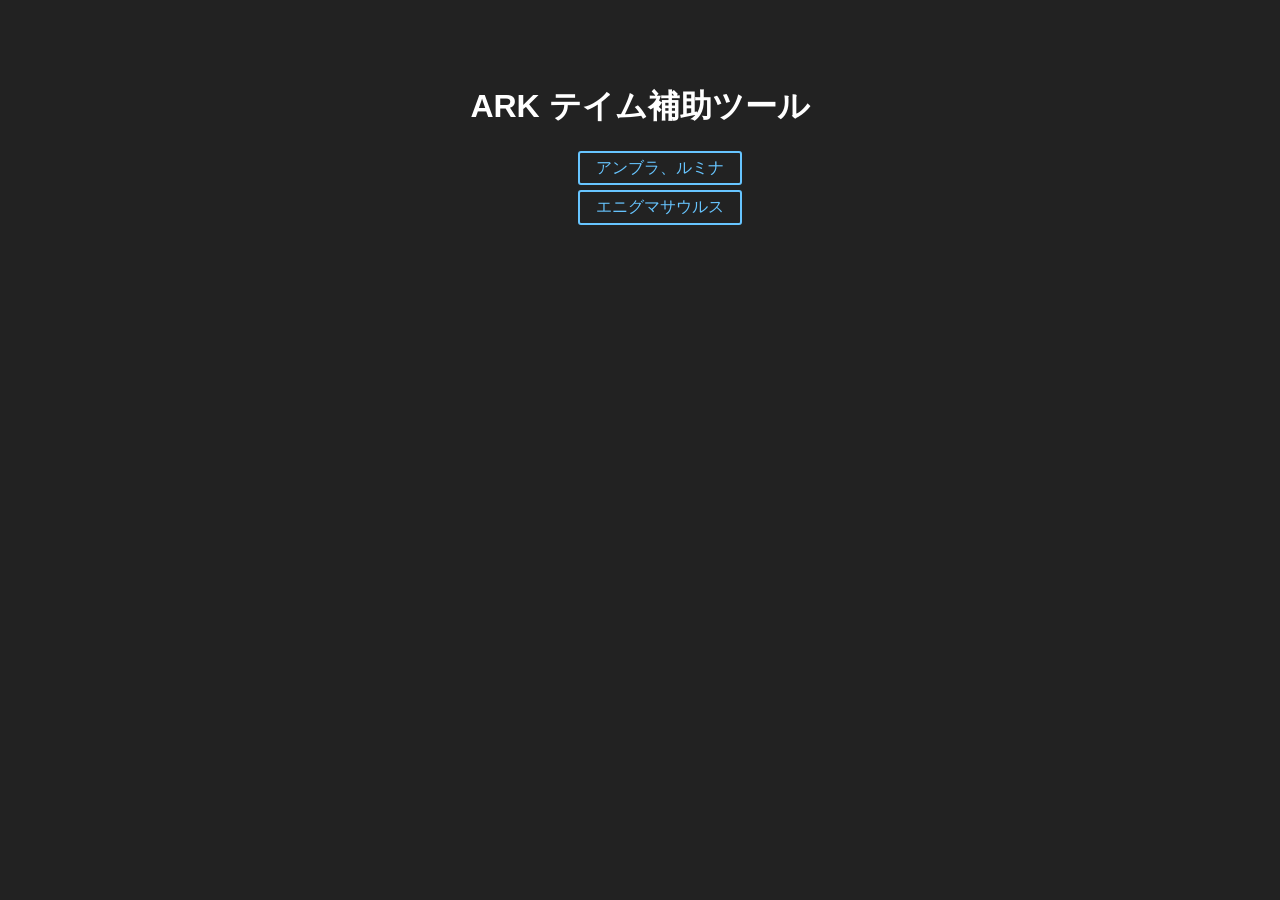
<file: index.html>
﻿<!DOCTYPE html>
<html lang="ja">
<head>
	<meta charset="UTF-8">
	<meta name="viewport" content="width=device-width, initial-scale=1.0">

	<title>ARK テイム補助ツール</title>

	<!-- jQuery -->
	<link rel="stylesheet" href="./style.css">

</head>

<body>

<div id="box01">
	<h1>ARK テイム補助ツール</h1>
	<ul class="menu_i">
		<li><a href="./umbra/">アンブラ、ルミナ</a></li>
		<li><a href="./enigma/">エニグマサウルス</a></li>
	</ul>


</div>

<!-- admax -->
<script src="https://adm.shinobi.jp/o/46bdd60fead631d8b98f45faf3e9c341"></script>
<!-- admax -->

</body>
</html>
</file>
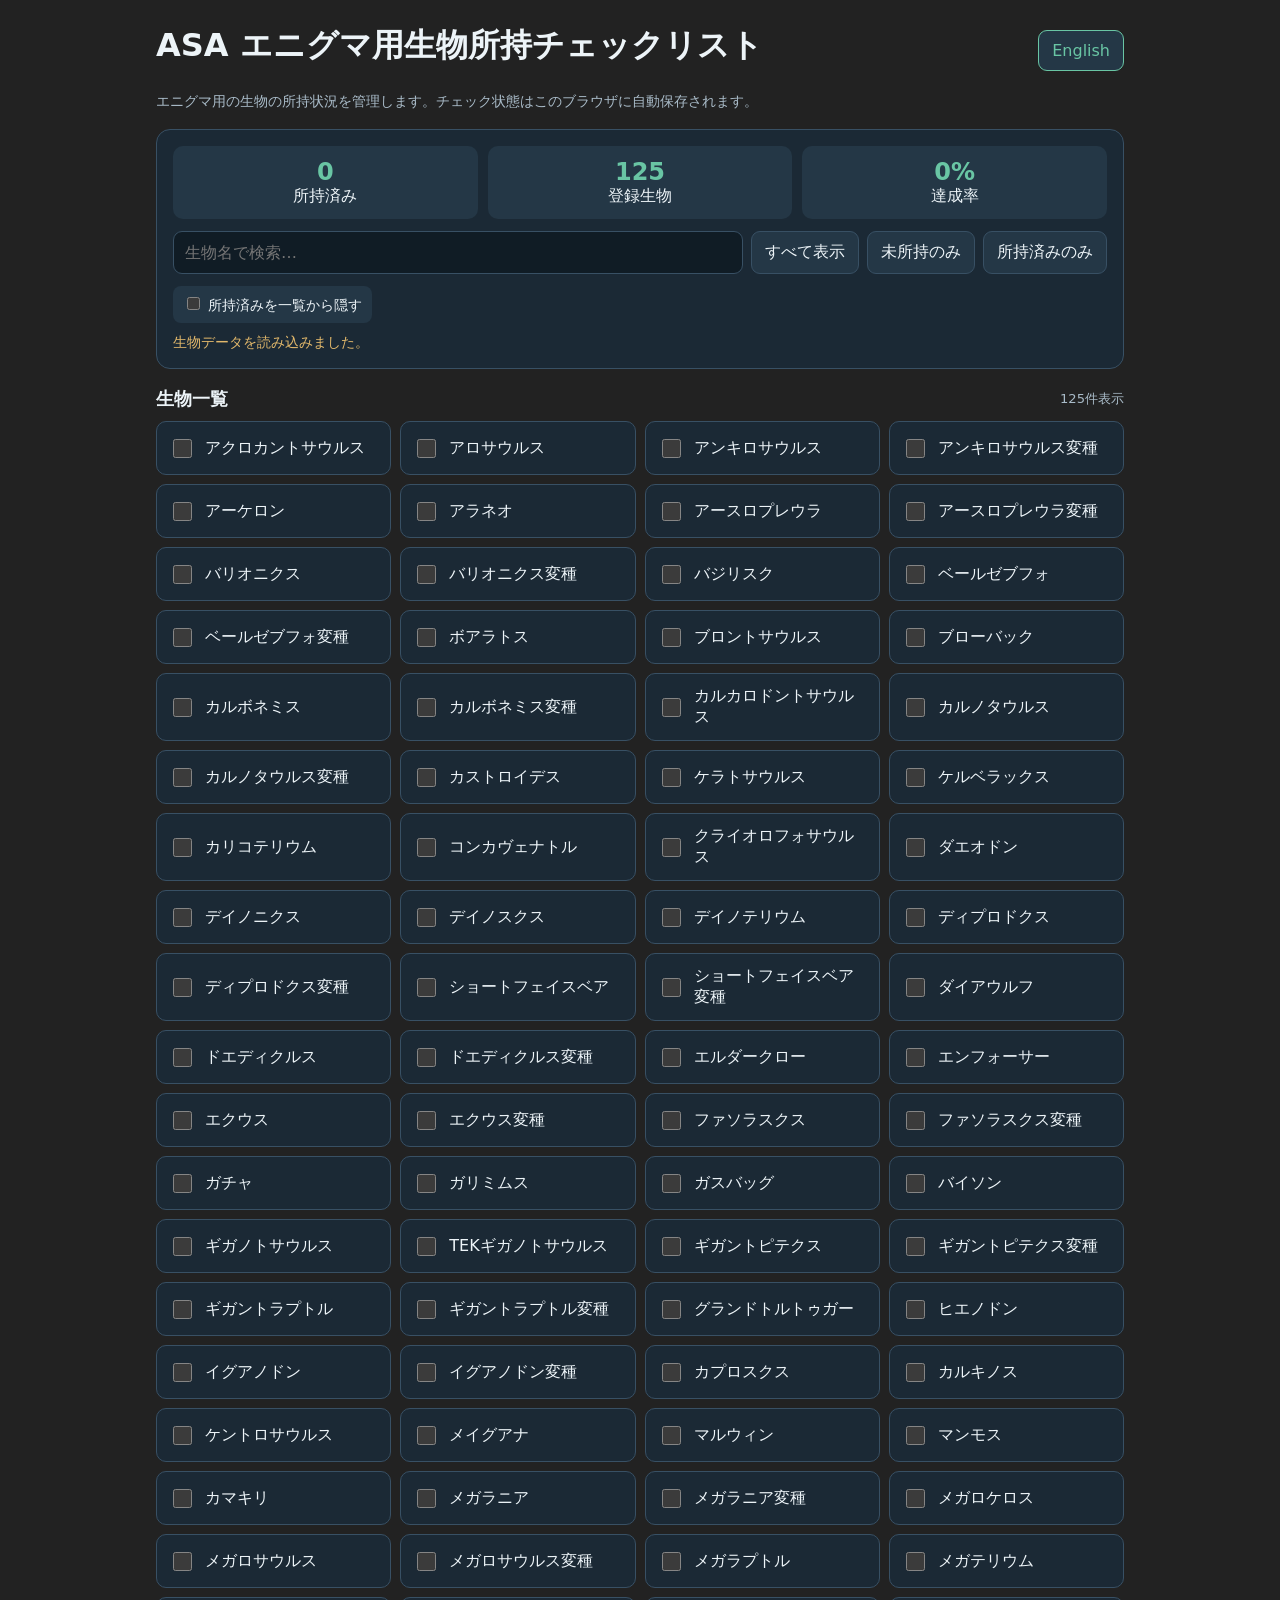
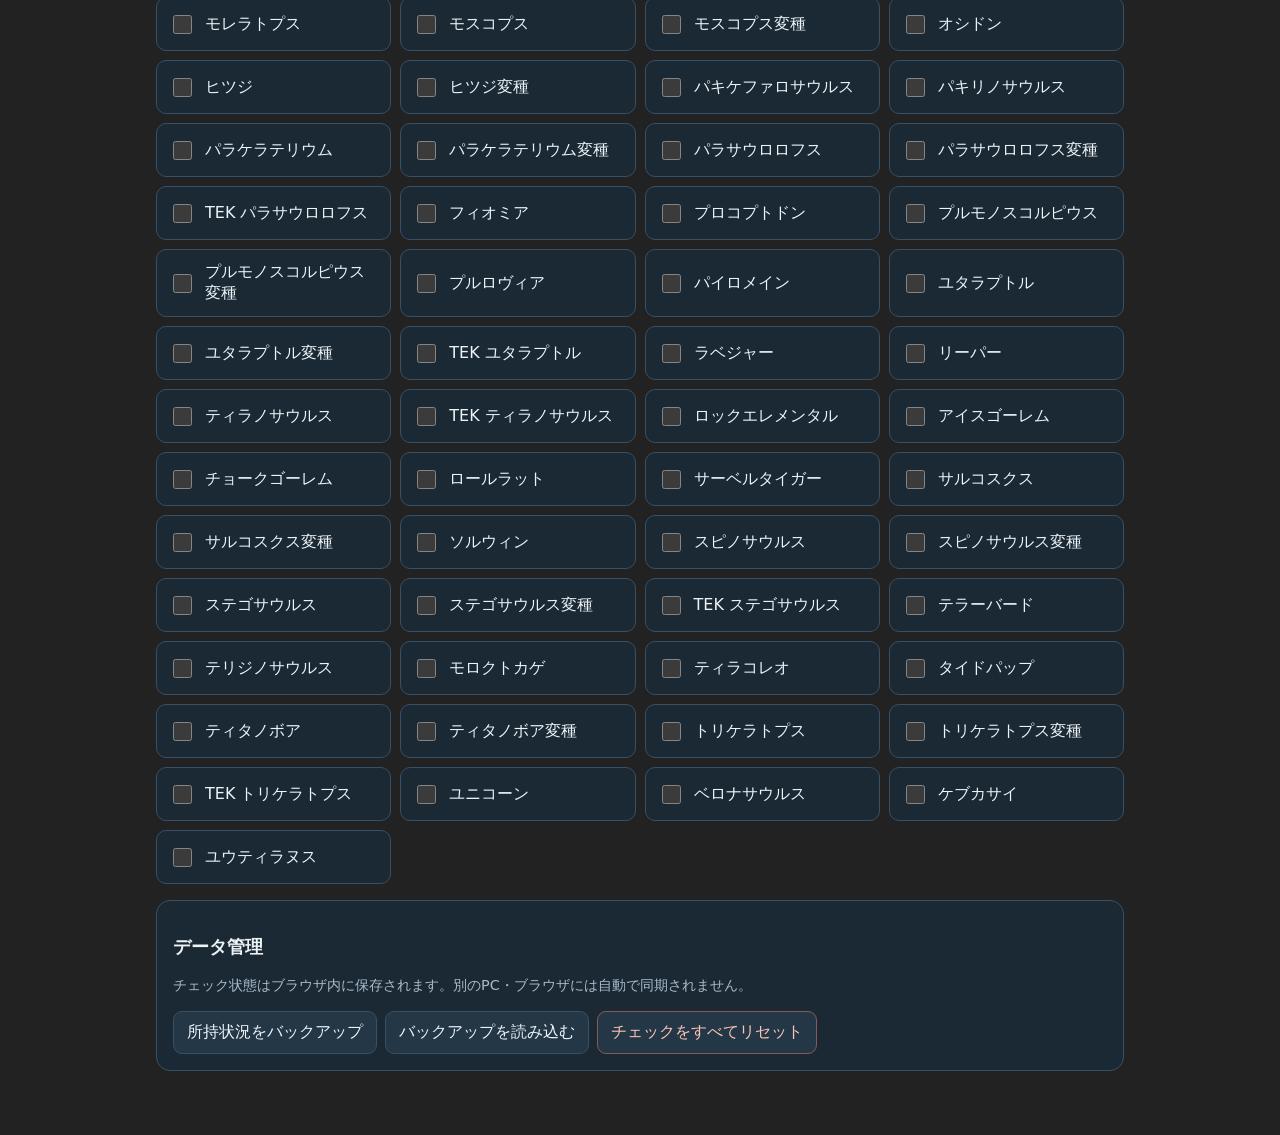
<file: enigma/index.html>
<!doctype html>
<html lang="ja"><head><meta charset="utf-8"><meta name="viewport" content="width=device-width, initial-scale=1"><title>ASA 生物所持チェックリスト</title>
<style>
:root{color-scheme:dark;--bg:#101820;--panel:#1b2935;--panel2:#243746;--line:#385064;--text:#edf4f8;--muted:#a9bbc8;--accent:#69c5a4;--accent2:#e2b86b}*{box-sizing:border-box}body{margin:0;background-color:#222;color:var(--text);font-family:system-ui,-apple-system,"Segoe UI",sans-serif}main{max-width:1000px;margin:auto;padding:24px 16px 48px}h1{font-size:clamp(1.35rem,4vw,2rem);margin:0 0 8px}.sub,.note{color:var(--muted);font-size:.9rem;line-height:1.6}.panel{background:var(--panel);border:1px solid var(--line);border-radius:14px;padding:16px;margin:16px 0}.topbar{display:flex;justify-content:space-between;align-items:center;gap:12px}.stats{display:grid;grid-template-columns:repeat(3,1fr);gap:10px}.stat{background:var(--panel2);border-radius:10px;padding:12px;text-align:center}.stat strong{display:block;font-size:1.5rem;color:var(--accent)}.controls{display:flex;flex-wrap:wrap;gap:8px;margin-top:12px}input[type=search]{flex:1;min-width:190px;background:#101c25;color:var(--text);border:1px solid var(--line);border-radius:9px;padding:11px;font:inherit}button{border:1px solid var(--line);background:var(--panel2);color:var(--text);border-radius:9px;padding:10px 13px;font:inherit;cursor:pointer}button:hover{border-color:var(--accent)}button.danger{border-color:#875b55;color:#ffc4b8}.lang{white-space:nowrap;border-color:var(--accent);color:var(--accent)}.filters{display:flex;gap:8px;flex-wrap:wrap;margin-top:12px}.filters label{background:var(--panel2);padding:8px 10px;border-radius:8px;font-size:.9rem}.list{display:grid;grid-template-columns:repeat(auto-fill,minmax(230px,1fr));gap:9px}.creature{display:flex;align-items:center;gap:10px;background:var(--panel);border:1px solid var(--line);border-radius:10px;padding:12px;min-height:54px}.creature input{width:19px;height:19px;accent-color:var(--accent);flex:none}.creature span{flex:1}.creature.checked{border-color:#45866f;background:#1b342f}.creature.checked span{text-decoration:line-through;color:#a6c7ba}.section-head{display:flex;justify-content:space-between;align-items:center;gap:12px;margin:18px 0 10px}.section-head h2{font-size:1.1rem;margin:0}.small{font-size:.82rem;color:var(--muted)}#status{margin-top:10px;color:var(--accent2);font-size:.88rem;min-height:1.3em}@media(max-width:520px){main{padding:18px 11px}.stats{gap:6px}.stat{padding:9px 5px}.stat strong{font-size:1.25rem}}
</style></head><body><main>
<div class="topbar"><h1 id="title">ASA エニグマ用生物所持チェックリスト</h1><button id="language" class="lang">English</button></div>
<p class="sub" id="subtitle">テイム可能・騎乗可能・飛行しない地上生物の所持状況を管理します。チェック状態はこのブラウザに自動保存されます。</p>
<section class="panel"><div class="stats"><div class="stat"><strong id="owned">0</strong><span id="ownedLabel">所持済み</span></div><div class="stat"><strong id="total">?</strong><span id="totalLabel">登録生物</span></div><div class="stat"><strong id="percent">0%</strong><span id="percentLabel">達成率</span></div></div>
<div class="controls"><input id="search" type="search" placeholder="生物名で検索…" aria-label="生物名で検索"><button id="all">すべて表示</button><button id="missing">未所持のみ</button><button id="done">所持済みのみ</button></div>
<div class="filters"><label><input type="checkbox" id="hideDone"> <span id="hideLabel">所持済みを一覧から隠す</span></label></div><div id="status" role="status"></div></section>
<div class="section-head"><h2 id="listTitle">生物一覧</h2><span class="small" id="shown"></span></div><div id="list" class="list">生物データを読み込み中…</div>
<section class="panel"><div class="section-head"><h2 id="manageTitle">データ管理</h2></div><p class="note" id="manageNote">チェック状態はブラウザ内に保存されます。別のPC・ブラウザには自動で同期されません。</p>
<div class="controls"><button id="export">所持状況をバックアップ</button><button id="import">バックアップを読み込む</button><button id="reset" class="danger">チェックをすべてリセット</button><input id="file" type="file" accept="application/json" hidden></div></section>
</main>

<script>
(()=>{
 const STORAGE_KEY="asa_ground_rideable_owned_v1", LANG_KEY="asa_tracker_language_v1";let creatures=[],owned=new Set(),mode="all",lang=localStorage.getItem(LANG_KEY)||"ja";
 const $=id=>document.getElementById(id),list=$("list");
 const words={ja:{title:"ASA エニグマ用生物所持チェックリスト",subtitle:"エニグマ用の生物の所持状況を管理します。チェック状態はこのブラウザに自動保存されます。",owned:"所持済み",total:"登録生物",percent:"達成率",search:"生物名で検索…",all:"すべて表示",missing:"未所持のみ",done:"所持済みのみ",hide:"所持済みを一覧から隠す",list:"生物一覧",manage:"データ管理",note:"チェック状態はブラウザ内に保存されます。別のPC・ブラウザには自動で同期されません。",export:"所持状況をバックアップ",import:"バックアップを読み込む",reset:"チェックをすべてリセット",foot:"※一覧は公式ゲーム内の出現・追加コンテンツの更新で変わる場合があります。特殊な滑空・浮遊能力を持つ生物など、分類が曖昧なものは除外または要確認としています。",loading:"生物データを読み込み中…",loadok:"生物データを読み込みました。",loaderr:"creatures.json を読み込めませんでした。HTMLとJSONを同じフォルダに置き、ローカルサーバー経由で開いてください。",empty:"該当する生物がありません。",shown:n=>`${n}件表示`,ownedAria:n=>`${n}を所持済みにする`,resetConfirm:"すべての所持チェックを解除します。よろしいですか？",resetDone:"チェックをリセットしました。",exportDone:"バックアップファイルを保存しました。",importDone:"バックアップを読み込みました。",importErr:"読み込みに失敗しました: ",formatErr:"形式が違います",statusErr:"読み込みエラー: "},en:{title:"ASA Enigma Biological Possession Checklist",subtitle:"This manages the possession status of creatures for Enigma. The check status is automatically saved in this browser.",owned:"Owned",total:"Total creatures",percent:"Completion",search:"Search creatures…",all:"Show all",missing:"Not owned",done:"Owned only",hide:"Hide owned creatures",list:"Creature List",manage:"Data Management",note:"Your checkmarks are saved in this browser and do not sync to other devices or browsers.",export:"Export backup",import:"Import backup",reset:"Reset all checks",foot:"Note: The list may change with official updates and added content. Creatures with ambiguous classifications or special gliding/levitation abilities may be excluded or require verification.",loading:"Loading creature data…",loadok:"Creature data loaded.",loaderr:"Could not load creatures.json. Keep the HTML and JSON in the same folder and open via a local web server.",empty:"No matching creatures.",shown:n=>`${n} shown`,ownedAria:n=>`Mark ${n} as owned`,resetConfirm:"Clear all ownership checks?",resetDone:"All checks have been reset.",exportDone:"Backup file saved.",importDone:"Backup imported.",importErr:"Import failed: ",formatErr:"Invalid file format",statusErr:"Loading error: "}};
 const t=()=>words[lang];
 function applyLanguage(){const w=t();document.documentElement.lang=lang;for(const [id,key] of Object.entries({title:"title",subtitle:"subtitle",ownedLabel:"owned",totalLabel:"total",percentLabel:"percent",all:"all",missing:"missing",done:"done",hideLabel:"hide",listTitle:"list",manageTitle:"manage",manageNote:"note",export:"export",import:"import",reset:"reset",})){ $(id).textContent=w[key];}$("search").placeholder=w.search;$("search").setAttribute("aria-label",w.search);$("language").textContent=lang==="ja"?"English":"日本語";$("list").textContent=creatures.length?"":"";render();}
 function loadSaved(){try{const parsed=JSON.parse(localStorage.getItem(STORAGE_KEY)||"[]");owned=new Set(Array.isArray(parsed)?parsed:[])}catch{owned=new Set()}}
 function save(){localStorage.setItem(STORAGE_KEY,JSON.stringify([...owned]))}
 function updateStats(){const count=creatures.filter(c=>owned.has(c.id)).length;$("owned").textContent=count;$("total").textContent=creatures.length;$("percent").textContent=creatures.length?Math.round(count/creatures.length*100)+"%":"0%"}
 function render(){const q=$("search").value.trim().toLocaleLowerCase();const hide=$("hideDone").checked;const filtered=creatures.filter(c=>{const en=c.name.toLocaleLowerCase(),ja=(c.name_ja||c.name).toLocaleLowerCase();const match=!q||en.includes(q)||ja.includes(q);const status=mode==="all"||(mode==="missing"&&!owned.has(c.id))||(mode==="done"&&owned.has(c.id));return match&&status&&!(hide&&owned.has(c.id))});list.replaceChildren();if(!filtered.length){list.textContent=t().empty;$("shown").textContent=t().shown(0);return}const frag=document.createDocumentFragment();filtered.forEach(c=>{const label=document.createElement("label");label.className="creature"+(owned.has(c.id)?" checked":"");const cb=document.createElement("input");cb.type="checkbox";cb.checked=owned.has(c.id);const displayName=lang==="ja"?(c.name_ja||c.name):c.name;cb.setAttribute("aria-label",t().ownedAria(displayName));cb.addEventListener("change",()=>{if(cb.checked)owned.add(c.id);else owned.delete(c.id);save();render();updateStats()});const name=document.createElement("span");name.textContent=displayName;label.append(cb,name);frag.append(label)});list.append(frag);$("shown").textContent=t().shown(filtered.length)}
 function setMode(next){mode=next;render()}
 $("language").addEventListener("click",()=>{lang=lang==="ja"?"en":"ja";localStorage.setItem(LANG_KEY,lang);applyLanguage()});$("search").addEventListener("input",render);$("hideDone").addEventListener("change",render);$("all").addEventListener("click",()=>setMode("all"));$("missing").addEventListener("click",()=>setMode("missing"));$("done").addEventListener("click",()=>setMode("done"));
 $("reset").addEventListener("click",()=>{if(confirm(t().resetConfirm)){owned.clear();save();render();updateStats();$("status").textContent=t().resetDone}});
 $("export").addEventListener("click",()=>{const blob=new Blob([JSON.stringify({version:1,exportedAt:new Date().toISOString(),owned:[...owned]},null,2)],{type:"application/json"});const a=document.createElement("a");a.href=URL.createObjectURL(blob);a.download="asa-owned-backup.json";a.click();URL.revokeObjectURL(a.href);$("status").textContent=t().exportDone});
 $("import").addEventListener("click",()=>$("file").click());$("file").addEventListener("change",async e=>{const f=e.target.files[0];if(!f)return;try{const obj=JSON.parse(await f.text()),ids=Array.isArray(obj)?obj:obj.owned;if(!Array.isArray(ids))throw new Error(t().formatErr);const valid=new Set(creatures.map(c=>c.id));owned=new Set(ids.filter(id=>valid.has(id)));save();render();updateStats();$("status").textContent=t().importDone}catch(err){alert(t().importErr+err.message)}e.target.value=""});
 async function init(){loadSaved();applyLanguage();try{const response=await fetch("./creatures.json");if(!response.ok)throw new Error("HTTP "+response.status);const data=await response.json();if(!Array.isArray(data.creatures))throw new Error("creatures array missing");creatures=data.creatures;updateStats();render();$("status").textContent=t().loadok}catch(err){list.textContent=t().loaderr;$("status").textContent=t().statusErr+err.message}}
 init();
})();
</script>

<!-- admax -->
<script src="https://adm.shinobi.jp/o/46bdd60fead631d8b98f45faf3e9c341"></script>
<!-- admax -->

</body>
</html>
</file>
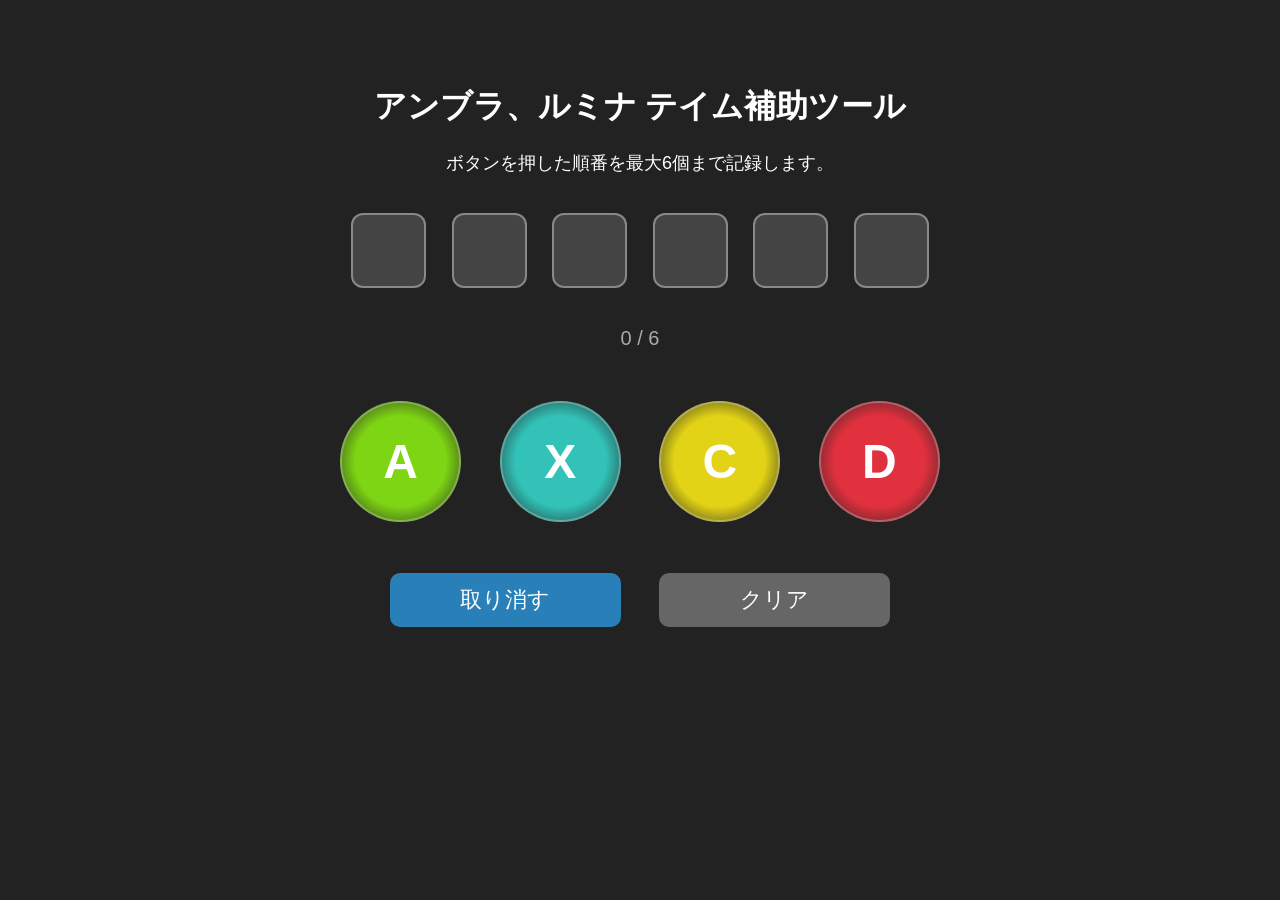
<file: umbra/index.html>
﻿
<!DOCTYPE html>
<html lang="ja">
<head>
    <meta charset="UTF-8">
    <meta name="viewport" content="width=device-width, initial-scale=1.0">

    <title>アンブラ、ルミナ テイム補助ツール</title>

    <!-- jQuery -->
    <script src="./jquery-3.7.1.min.js"></script>
    <script src="./script.js"></script>
    <link rel="stylesheet" href="../style.css">

</head>

<body>

<div id="box01">
    <h1>アンブラ、ルミナ テイム補助ツール</h1>

    <p>ボタンを押した順番を最大6個まで記録します。</p>

    <!-- 入力結果 -->
    <div id="result">
        <div class="result-item"></div>
        <div class="result-item"></div>
        <div class="result-item"></div>
        <div class="result-item"></div>
        <div class="result-item"></div>
        <div class="result-item"></div>
    </div>

    <!-- 入力状況 -->
    <p id="message">0 / 6</p>

    <!-- A X C D ボタン -->
    <div class="button-area">
        <button class="key-button" id="btnA">A</button>
        <button class="key-button" id="btnX">X</button>
        <button class="key-button" id="btnC">C</button>
        <button class="key-button" id="btnD">D</button>
    </div>

    <!-- 操作ボタン -->
    <div class="control-area">
        <button id="undo">取り消す</button>
        <button id="clear">クリア</button>
    </div>
</div>

<!-- admax -->
<script src="https://adm.shinobi.jp/o/46bdd60fead631d8b98f45faf3e9c341"></script>
<!-- admax -->

</body>
</html>
</file>
<file: style.css>
﻿        * {
            box-sizing: border-box;
        }

        body {
            font-family: sans-serif;
            text-align: center;
            background-color: #222;
            color: white;
            margin: 0;
            padding: 0;
        }
	
	#box01{
            padding: 5vw;
	}

        h1 {
            font-size: clamp(20px, 5vw, 32px);
        }

        p {
            font-size: clamp(13px, 3vw, 18px);
        }

        /* 入力結果 */
        #result {
            display: flex;
            justify-content: center;
            gap: 2vw;
            margin: 3vw auto;
            width: 100%;
        }

        .result-item {
            width: min(13vw, 75px);
            height: min(13vw, 75px);
            min-width: 35px;
            min-height: 35px;

            display: flex;
            justify-content: center;
            align-items: center;

            font-size: clamp(18px, 6vw, 36px);
            font-weight: bold;

            background-color: #444;
            border: 2px solid #888;
            border-radius: 12px;
        }

        /* A X C D ボタン配置 */
        .button-area {
            display: grid;
            grid-template-columns: repeat(4, 1fr);
            gap: 3vw;

            width: 100%;
            max-width: 600px;

            margin: 4vw auto;
        }

        /* 丸型ボタン共通 */
        .key-button {
            width: 100%;
            aspect-ratio: 1 / 1;

            border-radius: 50%;
            border: 2px solid rgba(255,255,255,0.25);

            color: white;
            font-size: clamp(20px, 7vw, 48px);
            font-weight: bold;

            cursor: pointer;
            transition: transform 0.1s, filter 0.1s;
        }

        .key-button:active {
            transform: scale(0.92);
            filter: brightness(1.3);
        }

	/* A：グリーン */
	#btnA {
	    background: radial-gradient(
	        circle,
	        #7ED514 0%,
	        #7ED514 55%,
	        rgba(126,213,20,0) 100%
	    );
	}

	/* X：ターコイズ */
	#btnX {
	    background: radial-gradient(
	        circle,
	        #32C2B8 0%,
	        #32C2B8 55%,
	        rgba(50,194,184,0) 100%
	    );
	}

	/* C：イエロー */
	#btnC {
	    background: radial-gradient(
	        circle,
	        #E2D316 0%,
	        #E2D316 55%,
	        rgba(226,211,22,0) 100%
	    );
	}

	/* D：レッド */
	#btnD {
	    background: radial-gradient(
	        circle,
	        #E1313E 0%,
	        #E1313E 55%,
	        rgba(225,49,62,0) 100%
	    );
	}
        /* 操作ボタン配置 */
        .control-area {
            display: flex;
            justify-content: center;
            gap: 3vw;

            width: 100%;
            max-width: 500px;

            margin: 20px auto;
        }

        /* 取り消し・クリア共通 */
        #undo, #clear {
            flex: 1;
            min-width: 0;
            min-height: 50px;

            padding: 12px 5px;
            font-size: clamp(14px, 3.5vw, 22px);

            color: white;
            border: none;
            border-radius: 10px;
            cursor: pointer;
        }

        /* 取り消しボタン */
        #undo {
            background-color: #2980b9;
        }

        /* クリアボタン */
        #clear {
            background-color: #666;
        }

        #undo:active, #clear:active {
            filter: brightness(1.3);
            transform: scale(0.97);
        }

        /* 入力状況 */
        #message {
            color: #aaa;
            font-size: clamp(14px, 3.5vw, 20px);
        }

        /* 横幅が狭いスマホ */
        @media (max-width: 360px) {
            .button-area {
                gap: 2vw;
            }

            #result {
                gap: 1vw;
            }
        }

	/* 入力結果の色 */
	.result-item.color-A {
	    background-color: #7ED514;
	    border-color: #7ED514;
	}

	.result-item.color-X {
	    background-color: #32C2B8;
	    border-color: #32C2B8;
	}

	.result-item.color-C {
	    background-color: #E2D316;
	    border-color: #E2D316;
	}

	.result-item.color-D {
	    background-color: #E1313E;
	    border-color: #E1313E;
	}

	.menu_i{
		list-style-type: none;
	}
	.menu_i li{
		margin-bottom:5px;
	}

	.menu_i li a{
		display: inline-block;
		padding: 0.3em 1em;
		text-decoration: none;
		color: #67c5ff;
		border: solid 2px #67c5ff;
		border-radius: 3px;
		transition: .4s;
	}

	.menu_i li a:hover,
	.menu_i li a:focus-visible {
		background: #67c5ff;
		color: white;
	}
</file>
